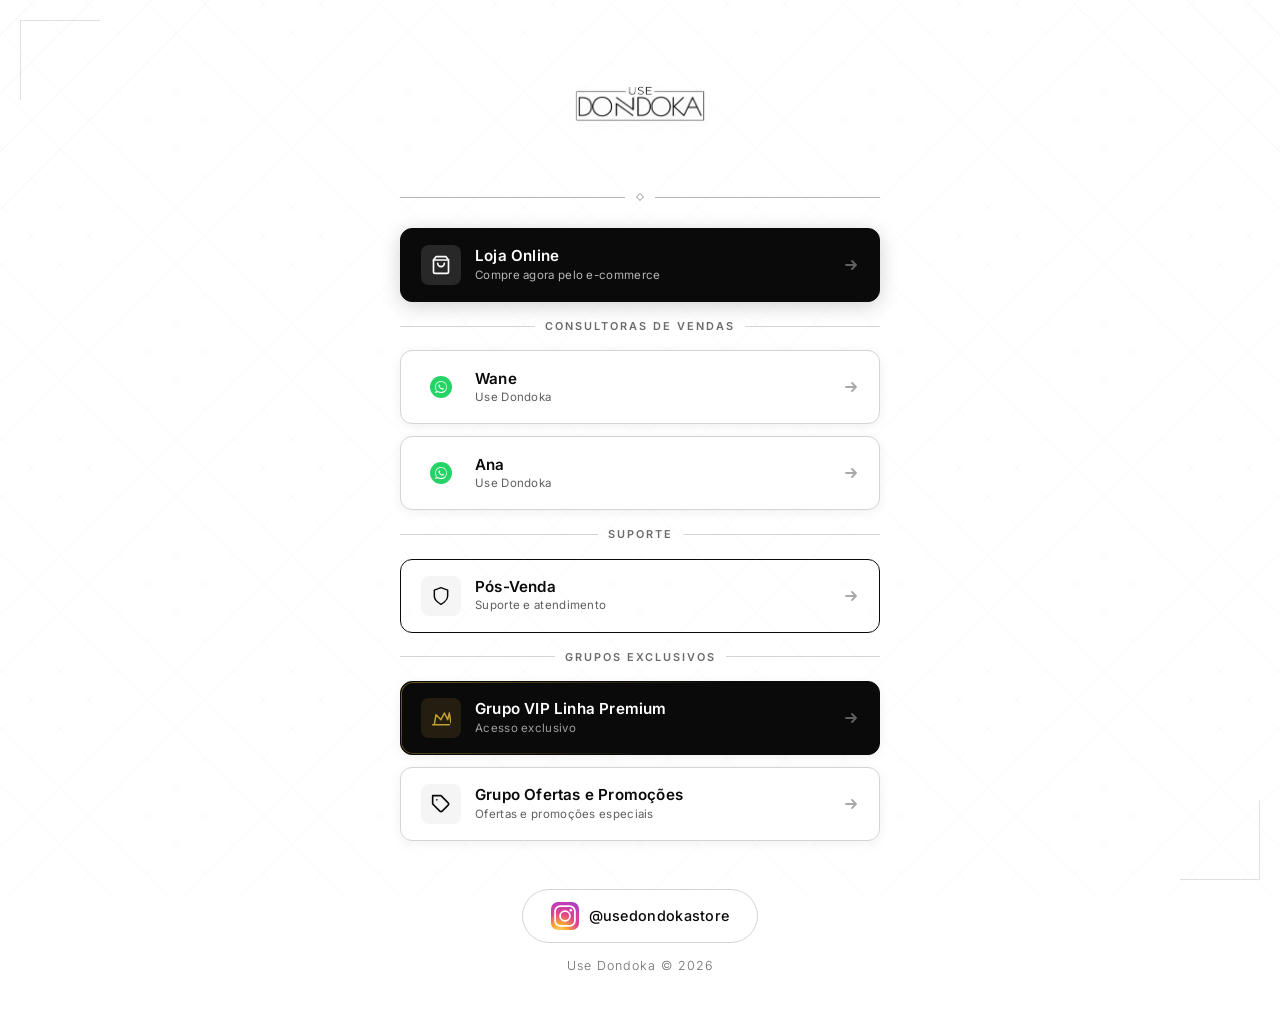
<file: index.html>
<!DOCTYPE html>
<html lang="pt-BR">
<head>
  <meta charset="UTF-8">
  <meta name="viewport" content="width=device-width, initial-scale=1.0, viewport-fit=cover">
  <title>Use Dondoka — Moda que transforma</title>
  <meta name="description" content="Use Dondoka — Encontre sua consultora, acesse nossa loja online ou entre para nossos grupos VIP. Moda com atendimento personalizado.">
  <meta name="robots" content="index, follow">
  <meta property="og:title" content="Use Dondoka — Moda que transforma">
  <meta property="og:description" content="Encontre sua consultora, acesse nossa loja online ou entre para nossos grupos VIP.">
  <meta property="og:type" content="website">
  <link rel="preconnect" href="https://fonts.googleapis.com">
  <link rel="preconnect" href="https://fonts.gstatic.com" crossorigin>
  <link href="https://fonts.googleapis.com/css2?family=Cormorant+Garamond:ital,wght@0,300;0,400;0,600;1,300;1,400&family=Inter:wght@300;400;500;600;700&display=swap" rel="stylesheet">
  <link rel="stylesheet" href="style.css">
  <link rel="icon" href="logo.png" type="image/png">

  <!-- Meta Pixel -->
  <script>
    !function(f,b,e,v,n,t,s){if(f.fbq)return;n=f.fbq=function(){n.callMethod?
    n.callMethod.apply(n,arguments):n.queue.push(arguments)};if(!f._fbq)f._fbq=n;
    n.push=n;n.loaded=!0;n.version='2.0';n.queue=[];t=b.createElement(e);t.async=!0;
    t.src=v;s=b.getElementsByTagName(e)[0];s.parentNode.insertBefore(t,s)}(window,
    document,'script','https://connect.facebook.net/en_US/fbevents.js');

    const META_PIXEL_ID = '1434960325249325';
    // Endpoint da API de Conversões (server.js).
    const META_CAPI_ENDPOINT = '/api/meta-event';

    // Dispara o evento no navegador e (se configurado) no servidor com o mesmo eventID, para o Meta deduplicar.
    function trackMeta(eventName, customData) {
      const eventID = eventName + '.' + Date.now() + '.' + Math.random().toString(36).slice(2, 10);
      fbq('track', eventName, customData || {}, { eventID });
      if (META_CAPI_ENDPOINT) {
        const payload = JSON.stringify({
          event_name: eventName,
          event_id: eventID,
          event_source_url: location.href,
          custom_data: customData || {}
        });
        // Espera o pixel criar o cookie _fbp (até 3s): o evento do navegador chega primeiro
        // e o do servidor leva o _fbp, melhorando a correspondência.
        whenFbpReady(() => {
          navigator.sendBeacon(META_CAPI_ENDPOINT, new Blob([payload], { type: 'application/json' }));
        });
      }
    }

    function whenFbpReady(callback) {
      const start = Date.now();
      (function check() {
        if (document.cookie.includes('_fbp=') || Date.now() - start > 3000) callback();
        else setTimeout(check, 100);
      })();
    }

    fbq('init', META_PIXEL_ID);
    trackMeta('PageView');
  </script>
  <noscript><img height="1" width="1" style="display:none" src="https://www.facebook.com/tr?id=1434960325249325&ev=PageView&noscript=1" alt=""></noscript>
  <!-- End Meta Pixel -->
</head>
<body>

  <div class="bg-pattern" aria-hidden="true"></div>
  <div class="corner-ornament corner-tl" aria-hidden="true"></div>
  <div class="corner-ornament corner-br" aria-hidden="true"></div>

  <svg style="display:none" aria-hidden="true">
    <symbol id="icon-wpp" viewBox="0 0 48 48">
      <circle cx="24" cy="24" r="24" fill="#25D366"/>
      <path fill="#fff" d="M24 11C16.8 11 11 16.8 11 24c0 2.7.8 5.2 2.1 7.3L11 37l5.9-1.5c2 1.1 4.3 1.8 7 1.8 7.2 0 13-5.8 13-13S31.2 11 24 11zm0 23.8c-2.1 0-4.2-.6-5.9-1.6l-.4-.3-4.2 1.1 1.1-4-.3-.4C13.1 28 12.5 26 12.5 24c0-6.4 5.2-11.5 11.5-11.5S35.5 17.6 35.5 24 30.4 34.8 24 34.8zM30.4 27c-.3-.2-2-.9-2.3-1.1-.3-.1-.5-.2-.7.2-.2.3-.8 1-.9 1.2-.2.2-.3.2-.6.1-.3-.2-1.3-.5-2.5-1.5-1-.9-1.6-1.9-1.8-2.2-.2-.3 0-.5.1-.7l.4-.5.3-.5c.1-.2.1-.3 0-.5l-.9-2.3c-.3-.6-.5-.5-.7-.5h-.6c-.2 0-.5.1-.8.4-.3.3-1 1-1 2.4s1 2.8 1.2 3.1c.2.2 2 3.1 4.9 4.4.7.3 1.2.5 1.6.6.7.2 1.3.1 1.8.1.6-.1 1.7-.7 2-1.4.2-.6.2-1.1.1-1.3-.1-.1-.3-.2-.6-.3z"/>
    </symbol>
  </svg>

  <main class="container">

    <header class="header">
      <div class="logo-wrapper">
        <img src="logo.png" alt="Use Dondoka" class="logo">
      </div>
    </header>

    <div class="divider" aria-hidden="true"><span></span></div>

    <section class="links-section" aria-label="Links de acesso">

      <!-- 1. LOJA ONLINE -->
      <a href="https://usedondoka3.lojavirtualnuvem.com.br/" target="_blank" rel="noopener" class="btn btn-primary" id="btn-loja-online">
        <span class="btn-icon">
          <svg width="20" height="20" viewBox="0 0 24 24" fill="none" stroke="currentColor" stroke-width="2" stroke-linecap="round" stroke-linejoin="round"><path d="M6 2 3 6v14a2 2 0 0 0 2 2h14a2 2 0 0 0 2-2V6l-3-4z"/><line x1="3" y1="6" x2="21" y2="6"/><path d="M16 10a4 4 0 0 1-8 0"/></svg>
        </span>
        <span class="btn-text">
          <span class="btn-label">Loja Online</span>
          <span class="btn-sub">Compre agora pelo e-commerce</span>
        </span>
        <svg class="btn-arrow" width="16" height="16" viewBox="0 0 16 16" fill="none"><path d="M3 8h10M9 4l4 4-4 4" stroke="currentColor" stroke-width="1.8" stroke-linecap="round" stroke-linejoin="round"/></svg>
      </a>

      <div class="section-label"><span>Consultoras de Vendas</span></div>

      <!-- 2. WANE -->
      <a href="https://wa.me/5577981413913?text=Ol%C3%A1%20Wane%2C%20vim%20pelo%20link!%20Quero%20conhecer%20a%20Use%20Dondoka." target="_blank" rel="noopener" class="btn btn-wpp" id="btn-wane" data-meta-event="Contact" data-meta-name="Consultora Wane">
        <span class="btn-icon wpp-icon">
          <svg width="22" height="22"><use href="#icon-wpp"/></svg>
        </span>
        <span class="btn-text">
          <span class="btn-label">Wane</span>
          <span class="btn-sub">Use Dondoka</span>
        </span>
        <svg class="btn-arrow" width="16" height="16" viewBox="0 0 16 16" fill="none"><path d="M3 8h10M9 4l4 4-4 4" stroke="currentColor" stroke-width="1.8" stroke-linecap="round" stroke-linejoin="round"/></svg>
      </a>

      <!-- 3. ANA -->
      <a href="https://wa.me/5577988165200?text=Ol%C3%A1%20Ana%2C%20vim%20pelo%20link!%20Quero%20conhecer%20a%20Use%20Dondoka." target="_blank" rel="noopener" class="btn btn-wpp" id="btn-ana" data-meta-event="Contact" data-meta-name="Consultora Ana">
        <span class="btn-icon wpp-icon">
          <svg width="22" height="22"><use href="#icon-wpp"/></svg>
        </span>
        <span class="btn-text">
          <span class="btn-label">Ana</span>
          <span class="btn-sub">Use Dondoka</span>
        </span>
        <svg class="btn-arrow" width="16" height="16" viewBox="0 0 16 16" fill="none"><path d="M3 8h10M9 4l4 4-4 4" stroke="currentColor" stroke-width="1.8" stroke-linecap="round" stroke-linejoin="round"/></svg>
      </a>

      <div class="section-label"><span>Suporte</span></div>

      <!-- 4. POS-VENDA -->
      <a href="https://wa.me/5577981402449?text=Ol%C3%A1%2C%20preciso%20de%20suporte%20p%C3%B3s-venda%20Use%20Dondoka." target="_blank" rel="noopener" class="btn btn-outline" id="btn-pos-venda">
        <span class="btn-icon">
          <svg width="20" height="20" viewBox="0 0 24 24" fill="none" stroke="currentColor" stroke-width="1.8" stroke-linecap="round" stroke-linejoin="round"><path d="M12 22s8-4 8-10V5l-8-3-8 3v7c0 6 8 10 8 10z"/></svg>
        </span>
        <span class="btn-text">
          <span class="btn-label">Pós-Venda</span>
          <span class="btn-sub">Suporte e atendimento</span>
        </span>
        <svg class="btn-arrow" width="16" height="16" viewBox="0 0 16 16" fill="none"><path d="M3 8h10M9 4l4 4-4 4" stroke="currentColor" stroke-width="1.8" stroke-linecap="round" stroke-linejoin="round"/></svg>
      </a>

      <div class="section-label"><span>Grupos Exclusivos</span></div>

      <!-- 5. GRUPO VIP PREMIUM -->
      <a href="https://chat.whatsapp.com/GRoy4R8ztFKA4FfQgmHXiv?mode=gi_t" target="_blank" rel="noopener" class="btn btn-vip" id="btn-grupo-premium" data-meta-event="Contact" data-meta-name="Grupo VIP Linha Premium">
        <span class="btn-icon">
          <svg width="20" height="20" viewBox="0 0 24 24" fill="none" stroke="currentColor" stroke-width="1.8" stroke-linecap="round" stroke-linejoin="round"><path d="M2 20h20M4 20l2-12 6 6 4-8 4 8 2-8 2 12"/></svg>
        </span>
        <span class="btn-text">
          <span class="btn-label">Grupo VIP Linha Premium</span>
          <span class="btn-sub">Acesso exclusivo</span>
        </span>
        <svg class="btn-arrow" width="16" height="16" viewBox="0 0 16 16" fill="none"><path d="M3 8h10M9 4l4 4-4 4" stroke="currentColor" stroke-width="1.8" stroke-linecap="round" stroke-linejoin="round"/></svg>
      </a>

      <!-- 6. GRUPO VIP PROMOCOES -->
      <a href="https://chat.whatsapp.com/ICoKrUOXWMaEE7U9dtRJe4?s=sh&p=i&mlu=4" target="_blank" rel="noopener" class="btn btn-promo" id="btn-grupo-promocoes" data-meta-event="Contact" data-meta-name="Grupo Ofertas e Promoções">
        <span class="btn-icon">
          <svg width="20" height="20" viewBox="0 0 24 24" fill="none" stroke="currentColor" stroke-width="2" stroke-linecap="round" stroke-linejoin="round"><path d="M20.59 13.41l-7.17 7.17a2 2 0 0 1-2.83 0L2 12V2h10l8.59 8.59a2 2 0 0 1 0 2.82z"/><line x1="7" y1="7" x2="7.01" y2="7"/></svg>
        </span>
        <span class="btn-text">
          <span class="btn-label">Grupo Ofertas e Promoções</span>
          <span class="btn-sub">Ofertas e promoções especiais</span>
        </span>
        <svg class="btn-arrow" width="16" height="16" viewBox="0 0 16 16" fill="none"><path d="M3 8h10M9 4l4 4-4 4" stroke="currentColor" stroke-width="1.8" stroke-linecap="round" stroke-linejoin="round"/></svg>
      </a>

    </section>

    <footer class="footer">
      <a href="https://instagram.com/usedondokastore/" target="_blank" rel="noopener" class="instagram-link" id="btn-instagram" aria-label="Instagram Use Dondoka">
        <svg class="icon-instagram" viewBox="0 0 48 48" fill="none" xmlns="http://www.w3.org/2000/svg">
          <defs>
            <radialGradient id="instaGrad" cx="30%" cy="107%" r="150%">
              <stop offset="0%" stop-color="#ffd879"/>
              <stop offset="20%" stop-color="#f9a730"/>
              <stop offset="45%" stop-color="#e2428c"/>
              <stop offset="70%" stop-color="#c03cba"/>
              <stop offset="100%" stop-color="#4d6dcf"/>
            </radialGradient>
          </defs>
          <rect width="48" height="48" rx="12" fill="url(#instaGrad)"/>
          <circle cx="24" cy="24" r="8.5" stroke="white" stroke-width="3" fill="none"/>
          <circle cx="34" cy="14" r="2.2" fill="white"/>
          <rect x="7" y="7" width="34" height="34" rx="9" stroke="white" stroke-width="3" fill="none"/>
        </svg>
        <span>@usedondokastore</span>
      </a>
      <p class="copyright">Use Dondoka &copy; 2026</p>
    </footer>

  </main>

  <script>
    document.addEventListener('DOMContentLoaded', () => {
      const btns = document.querySelectorAll('.btn');
      const observer = new IntersectionObserver((entries) => {
        entries.forEach((entry, i) => {
          if (entry.isIntersecting) {
            setTimeout(() => entry.target.classList.add('visible'), i * 70);
            observer.unobserve(entry.target);
          }
        });
      }, { threshold: 0.05 });
      btns.forEach(btn => observer.observe(btn));

      // Visitante de anúncio (utm_medium=pago) ou vindo da loja (origem=loja ou referrer da loja — quase
      // todo tráfego da loja vem de anúncio): a mensagem das consultoras vira "vim pelo anúncio".
      // Guarda na sessão para continuar valendo se a página for recarregada.
      const params = new URLSearchParams(location.search);
      let fromAd = params.get('utm_medium') === 'pago'
        || params.get('origem') === 'loja'
        || /(^|\.)usedondokastore\.com$/.test((() => { try { return new URL(document.referrer).hostname; } catch { return ''; } })());
      try {
        if (fromAd) sessionStorage.setItem('fromAd', '1');
        else fromAd = sessionStorage.getItem('fromAd') === '1';
      } catch {}
      if (fromAd) {
        document.querySelectorAll('a[href*="vim%20pelo%20link"]').forEach(el => {
          el.href = el.href.replace('vim%20pelo%20link', 'vim%20pelo%20an%C3%BAncio');
        });
      }

      document.querySelectorAll('[data-meta-event]').forEach(el => {
        el.addEventListener('click', () => {
          trackMeta(el.dataset.metaEvent, { content_name: el.dataset.metaName });
        });
      });

      btns.forEach(btn => {
        btn.addEventListener('click', function(e) {
          const ripple = document.createElement('span');
          ripple.className = 'ripple';
          const rect = this.getBoundingClientRect();
          const size = Math.max(rect.width, rect.height);
          ripple.style.width = ripple.style.height = size + 'px';
          ripple.style.left = (e.clientX - rect.left - size / 2) + 'px';
          ripple.style.top = (e.clientY - rect.top - size / 2) + 'px';
          this.appendChild(ripple);
          setTimeout(() => ripple.remove(), 700);
        });
      });
    });
  </script>

</body>
</html>
</file>
<file: style.css>
/* ==========================================================
   USE DONDOKA — Design System
   Paleta: Preto #0a0a0a / Branco #ffffff / Cinza suave
   ========================================================== */

:root {
  --black:        #0a0a0a;
  --black-soft:   #1a1a1a;
  --gray-900:     #1f1f1f;
  --gray-600:     #6b6b6b;
  --gray-300:     #d4d4d4;
  --gray-100:     #f5f5f5;
  --white:        #ffffff;
  --wpp-green:    #25D366;

  --font-display: 'Cormorant Garamond', Georgia, serif;
  --font-body:    'Inter', -apple-system, Helvetica, Arial, sans-serif;

  --radius-sm:    8px;
  --radius-md:    12px;
  --radius-lg:    16px;
  --radius-full:  9999px;

  --transition:   all 0.28s cubic-bezier(0.4, 0, 0.2, 1);
  --container-w:  480px;

  --shadow-card:  0 2px 12px rgba(0,0,0,0.06);
  --shadow-hover: 0 8px 28px rgba(0,0,0,0.12);
}

/* =========== RESET =========== */
*, *::before, *::after { box-sizing: border-box; margin: 0; padding: 0; }

html { scroll-behavior: smooth; }

body {
  font-family: var(--font-body);
  background-color: var(--white);
  color: var(--black);
  min-height: 100vh;
  display: flex;
  justify-content: center;
  align-items: flex-start;
  padding: 48px 20px 60px;
  overflow-x: hidden;
  line-height: 1.5;
  position: relative;
}

/* =========== BACKGROUND PATTERN =========== */
.bg-pattern {
  position: fixed;
  inset: 0;
  pointer-events: none;
  z-index: 0;
  background-image:
    repeating-linear-gradient(
      45deg,
      transparent,
      transparent 40px,
      rgba(0,0,0,0.018) 40px,
      rgba(0,0,0,0.018) 41px
    ),
    repeating-linear-gradient(
      -45deg,
      transparent,
      transparent 40px,
      rgba(0,0,0,0.018) 40px,
      rgba(0,0,0,0.018) 41px
    );
}

/* =========== CORNER ORNAMENTS =========== */
.corner-ornament {
  position: fixed;
  width: 80px;
  height: 80px;
  pointer-events: none;
  z-index: 0;
  opacity: 0.12;
}

.corner-tl {
  top: 20px;
  left: 20px;
  border-top: 1.5px solid var(--black);
  border-left: 1.5px solid var(--black);
}

.corner-br {
  bottom: 20px;
  right: 20px;
  border-bottom: 1.5px solid var(--black);
  border-right: 1.5px solid var(--black);
}

/* =========== CONTAINER =========== */
.container {
  width: 100%;
  max-width: var(--container-w);
  display: flex;
  flex-direction: column;
  align-items: center;
  position: relative;
  z-index: 2;
}

/* =========== HEADER =========== */
.header {
  text-align: center;
  margin-bottom: 28px;
  width: 100%;
}

.logo-wrapper {
  margin-bottom: 0;
}

.logo {
  max-width: 280px;
  height: auto;
  filter: drop-shadow(0 2px 8px rgba(0,0,0,0.08));
  transition: var(--transition);
}

.logo:hover {
  transform: scale(1.02);
}

.tagline {
  font-family: var(--font-display);
  font-size: 1.15rem;
  font-weight: 300;
  color: var(--gray-600);
  letter-spacing: 2px;
  font-style: normal;
}

.tagline em {
  font-style: italic;
  font-weight: 400;
  color: var(--black);
}

/* =========== DIVIDER =========== */
.divider {
  width: 100%;
  display: flex;
  align-items: center;
  gap: 12px;
  margin-bottom: 28px;
  opacity: 0.3;
}

.divider::before,
.divider::after {
  content: '';
  flex: 1;
  height: 1px;
  background: var(--black);
}

.divider span {
  width: 6px;
  height: 6px;
  border: 1px solid var(--black);
  transform: rotate(45deg);
  flex-shrink: 0;
}

/* =========== LINKS SECTION =========== */
.links-section {
  width: 100%;
  display: flex;
  flex-direction: column;
  gap: 12px;
  margin-bottom: 40px;
}

/* =========== SECTION LABEL =========== */
.section-label {
  display: flex;
  align-items: center;
  gap: 10px;
  margin: 4px 0;
}

.section-label::before,
.section-label::after {
  content: '';
  flex: 1;
  height: 1px;
  background: var(--gray-300);
}

.section-label span {
  font-size: 0.68rem;
  font-weight: 600;
  letter-spacing: 2px;
  text-transform: uppercase;
  color: var(--gray-600);
  white-space: nowrap;
}

/* =========== BASE BUTTON =========== */
.btn {
  display: flex;
  align-items: center;
  gap: 14px;
  width: 100%;
  padding: 16px 20px;
  text-decoration: none;
  border-radius: var(--radius-md);
  transition: var(--transition);
  cursor: pointer;
  position: relative;
  overflow: hidden;
  /* entrada animada */
  opacity: 0;
  transform: translateY(14px);
}

.btn.visible {
  opacity: 1;
  transform: translateY(0);
  transition: opacity 0.4s ease, transform 0.4s ease, box-shadow 0.28s ease, background 0.28s ease, border-color 0.28s ease;
}

/* Ícone container */
.btn-icon {
  display: flex;
  align-items: center;
  justify-content: center;
  width: 40px;
  height: 40px;
  border-radius: var(--radius-sm);
  flex-shrink: 0;
}

/* Texto */
.btn-text {
  display: flex;
  flex-direction: column;
  gap: 2px;
  flex: 1;
  min-width: 0;
}

.btn-label {
  font-family: var(--font-body);
  font-size: 0.95rem;
  font-weight: 600;
  letter-spacing: 0.2px;
  line-height: 1.2;
}

.btn-sub {
  font-size: 0.72rem;
  font-weight: 400;
  letter-spacing: 0.3px;
  opacity: 0.65;
  line-height: 1.3;
}

/* Seta */
.btn-arrow {
  flex-shrink: 0;
  opacity: 0.35;
  transition: var(--transition);
}

.btn:hover .btn-arrow {
  opacity: 0.8;
  transform: translateX(4px);
}

/* ======= BOTÃO PRIMÁRIO: Loja Online ======= */
.btn-primary {
  background: var(--black);
  color: var(--white);
  box-shadow: 0 4px 20px rgba(0,0,0,0.18);
  border: 1px solid var(--black);
}

.btn-primary .btn-icon {
  background: rgba(255,255,255,0.12);
  color: var(--white);
}

.btn-primary .btn-sub {
  color: rgba(255,255,255,0.7);
  opacity: 1;
}

.btn-primary:hover {
  background: var(--gray-900);
  box-shadow: 0 10px 34px rgba(0,0,0,0.24);
  transform: translateY(-2px);
}

/* ======= BOTÃO WHATSAPP: Consultoras ======= */
.btn-wpp {
  background: var(--white);
  color: var(--black);
  border: 1px solid var(--gray-300);
  box-shadow: var(--shadow-card);
}

.btn-wpp .btn-icon {
  background: transparent;
}

.wpp-icon {
  border-radius: 50% !important;
}

.btn-wpp:hover {
  border-color: var(--wpp-green);
  box-shadow: 0 6px 24px rgba(37,211,102,0.15);
  transform: translateY(-2px);
}

/* ======= BOTÃO OUTLINE: Pós-Venda ======= */
.btn-outline {
  background: transparent;
  color: var(--black);
  border: 1.5px solid var(--black);
  box-shadow: none;
}

.btn-outline .btn-icon {
  background: var(--gray-100);
  color: var(--black);
}

.btn-outline:hover {
  background: var(--black);
  color: var(--white);
  box-shadow: var(--shadow-hover);
  transform: translateY(-2px);
}

.btn-outline:hover .btn-icon {
  background: rgba(255,255,255,0.12);
  color: var(--white);
}

.btn-outline:hover .btn-sub {
  color: rgba(255,255,255,0.7);
  opacity: 1;
}

/* ======= BOTÃO VIP PREMIUM ======= */
.btn-vip {
  background: var(--black);
  color: var(--white);
  border: 1px solid var(--black);
  box-shadow: var(--shadow-card);
  position: relative;
}

/* Borda dourada sutil com gradiente */
.btn-vip::before {
  content: '';
  position: absolute;
  inset: 0;
  border-radius: var(--radius-md);
  padding: 1px;
  background: linear-gradient(135deg, rgba(212,175,55,0.5), rgba(0,0,0,0) 60%);
  -webkit-mask: linear-gradient(#fff 0 0) content-box, linear-gradient(#fff 0 0);
  -webkit-mask-composite: xor;
  mask-composite: exclude;
  pointer-events: none;
}

.btn-vip .btn-icon {
  background: rgba(212,175,55,0.12);
  color: rgba(212,175,55,0.9);
}

.btn-vip .btn-sub {
  color: rgba(255,255,255,0.6);
  opacity: 1;
}

.btn-vip:hover {
  background: #111;
  box-shadow: 0 8px 28px rgba(0,0,0,0.28);
  transform: translateY(-2px);
}

/* ======= BOTÃO PROMOÇÕES ======= */
.btn-promo {
  background: var(--white);
  color: var(--black);
  border: 1px solid var(--gray-300);
  box-shadow: var(--shadow-card);
}

.btn-promo .btn-icon {
  background: var(--gray-100);
  color: var(--black);
}

.btn-promo:hover {
  background: var(--gray-100);
  border-color: var(--gray-300);
  box-shadow: var(--shadow-hover);
  transform: translateY(-2px);
}

/* ======= RIPPLE EFFECT ======= */
.ripple {
  position: absolute;
  border-radius: 50%;
  background: rgba(255,255,255,0.25);
  transform: scale(0);
  animation: ripple-anim 0.65s ease-out forwards;
  pointer-events: none;
}

.btn-wpp .ripple,
.btn-outline .ripple,
.btn-promo .ripple {
  background: rgba(0,0,0,0.06);
}

@keyframes ripple-anim {
  to { transform: scale(4); opacity: 0; }
}

/* =========== FOOTER =========== */
.footer {
  text-align: center;
  width: 100%;
  display: flex;
  flex-direction: column;
  align-items: center;
  gap: 14px;
  margin-top: 8px;
}

.instagram-link {
  display: flex;
  align-items: center;
  gap: 10px;
  padding: 12px 28px;
  border-radius: var(--radius-full);
  background: transparent;
  border: 1px solid var(--gray-300);
  text-decoration: none;
  color: var(--black);
  font-size: 0.9rem;
  font-weight: 500;
  transition: var(--transition);
  letter-spacing: 0.3px;
}

.instagram-link:hover {
  border-color: #e2428c;
  box-shadow: 0 4px 18px rgba(194,62,186,0.15);
  transform: translateY(-2px);
}

.icon-instagram {
  width: 28px;
  height: 28px;
  flex-shrink: 0;
}

.copyright {
  font-size: 0.78rem;
  color: var(--gray-600);
  letter-spacing: 1px;
  font-weight: 300;
}

/* =========== FOCUS ACCESSIBILITY =========== */
a:focus-visible {
  outline: 2px solid var(--black);
  outline-offset: 3px;
  border-radius: var(--radius-sm);
}

/* =========== RESPONSIVE =========== */
@media (max-width: 520px) {
  body { padding: 32px 16px 48px; }
  .logo { max-width: 180px; }
  .btn { padding: 14px 16px; }
  .btn-label { font-size: 0.9rem; }
  .corner-ornament { width: 52px; height: 52px; }
}
</file>
